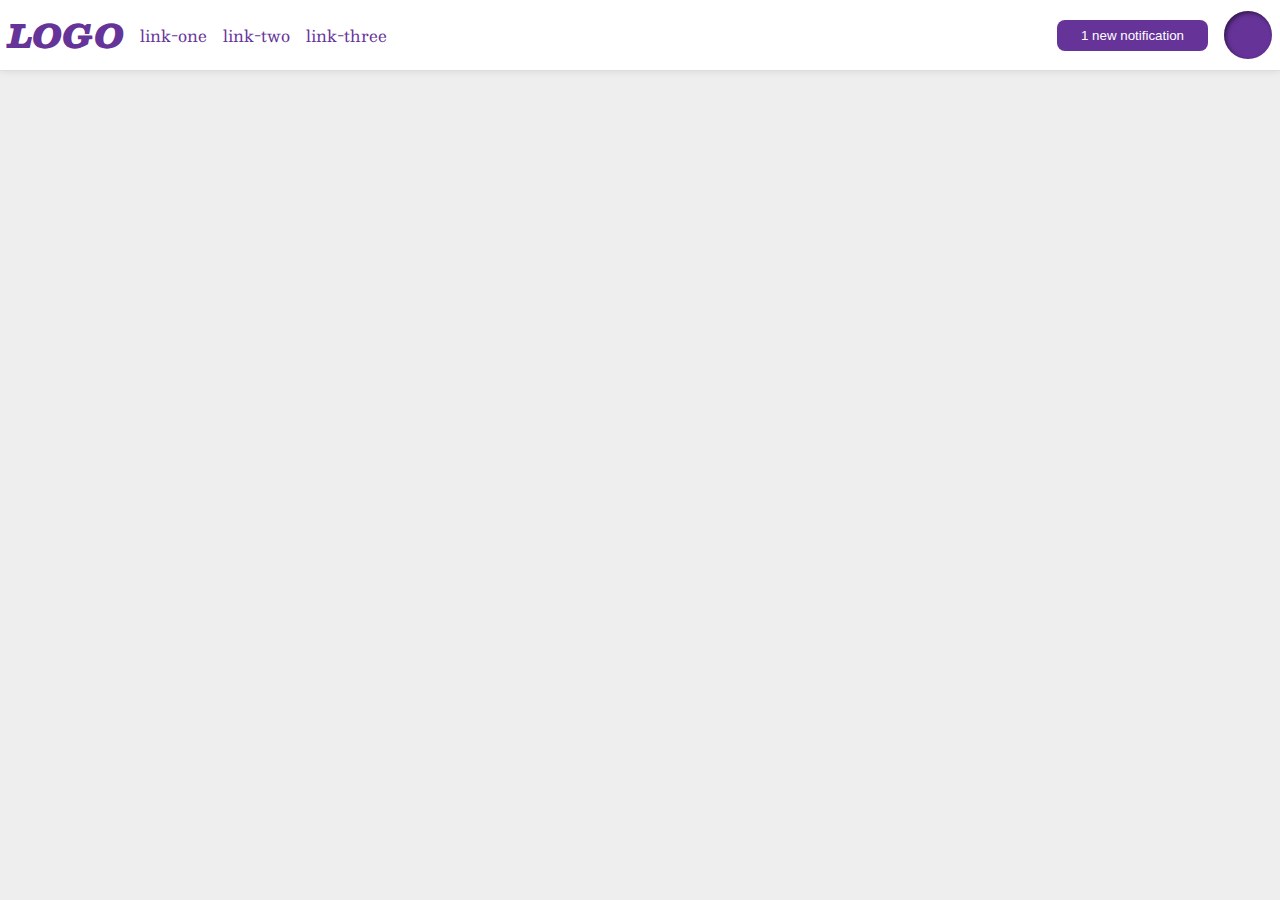
<file: flex/03-flex-header-2/index.html>
<!DOCTYPE html>
<html lang="en">
  <head>
    <meta charset="UTF-8">
    <meta http-equiv="X-UA-Compatible" content="IE=edge">
    <meta name="viewport" content="width=device-width, initial-scale=1.0">
    <title>Flex Header 2</title>
    <link rel="stylesheet" href="style.css">
  </head>
  <body>
    <div class="header">
      <div class="left">
        <div class="logo">LOGO</div>
        <ul class="links">
          <li><a href="google.com">link-one</a></li>
          <li><a href="google.com">link-two</a></li>
          <li><a href="google.com">link-three</a></li>
        </ul>
      </div>
      <div class="right">
        <button class="notifications">1 new notification</button>
        <div class="profile-image"></div>
     </div>
    </div>
  </body>
</html>
</file>
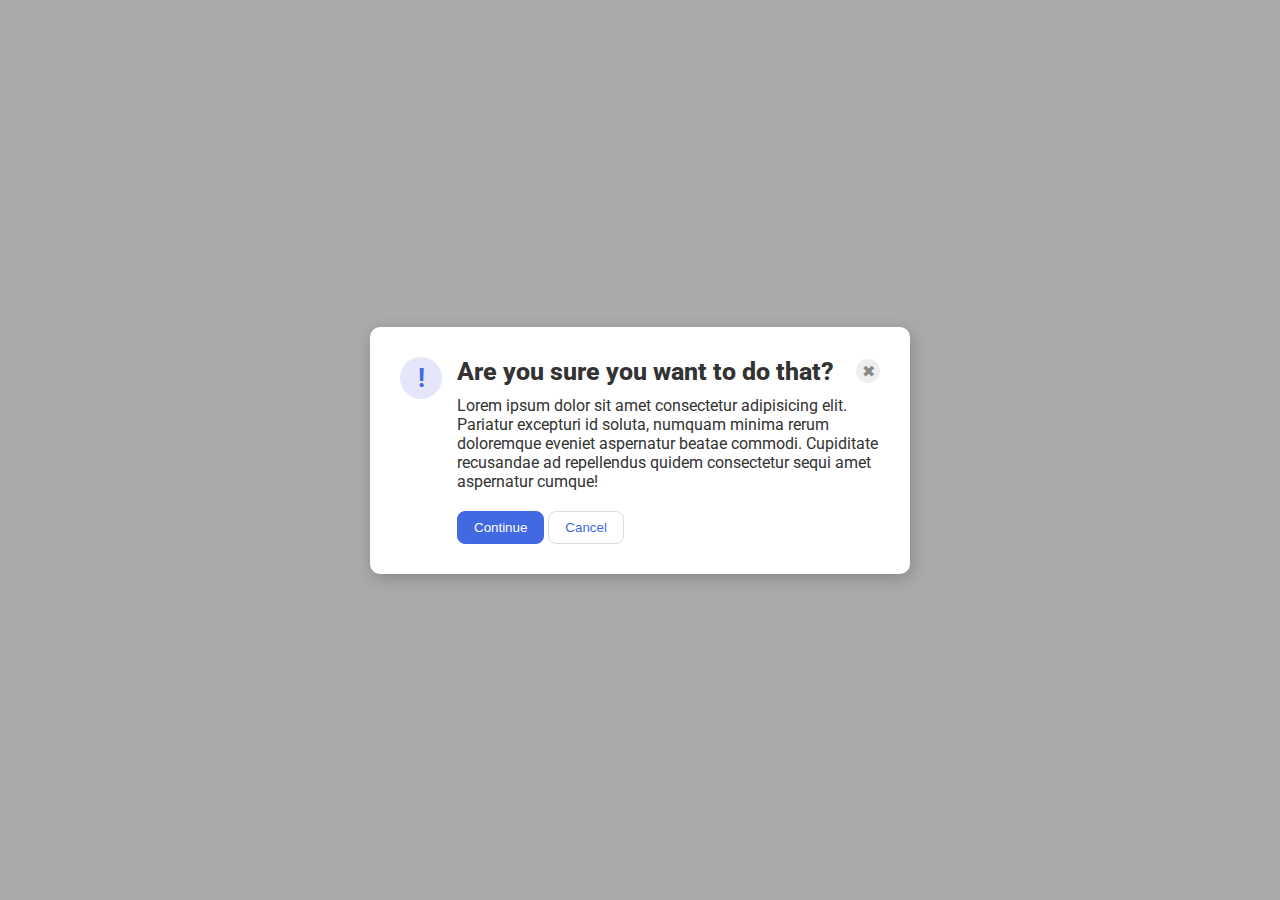
<file: flex/05-flex-modal/index.html>
<!DOCTYPE html>
<html lang="en">
  <head>
    <meta charset="UTF-8">
    <meta http-equiv="X-UA-Compatible" content="IE=edge">
    <meta name="viewport" content="width=device-width, initial-scale=1.0">
    <link rel="stylesheet" href="style.css">
    <title>Modal</title>
  </head>
  <body>
    <div class="modal">
      <div class="icon">!</div>
      <div class= "box">
        <div class="header">Are you sure you want to do that?
          <div class="close-button">✖</div>
        </div>
        <div class="text">Lorem ipsum dolor sit amet consectetur adipisicing elit. Pariatur excepturi id soluta, numquam minima rerum doloremque eveniet aspernatur beatae commodi. Cupiditate recusandae ad repellendus quidem consectetur sequi amet aspernatur cumque!</div>
        <button class="continue">Continue</button>
        <button class="cancel">Cancel</button>
      </div>
    </div>
  </body>
</html>
</file>
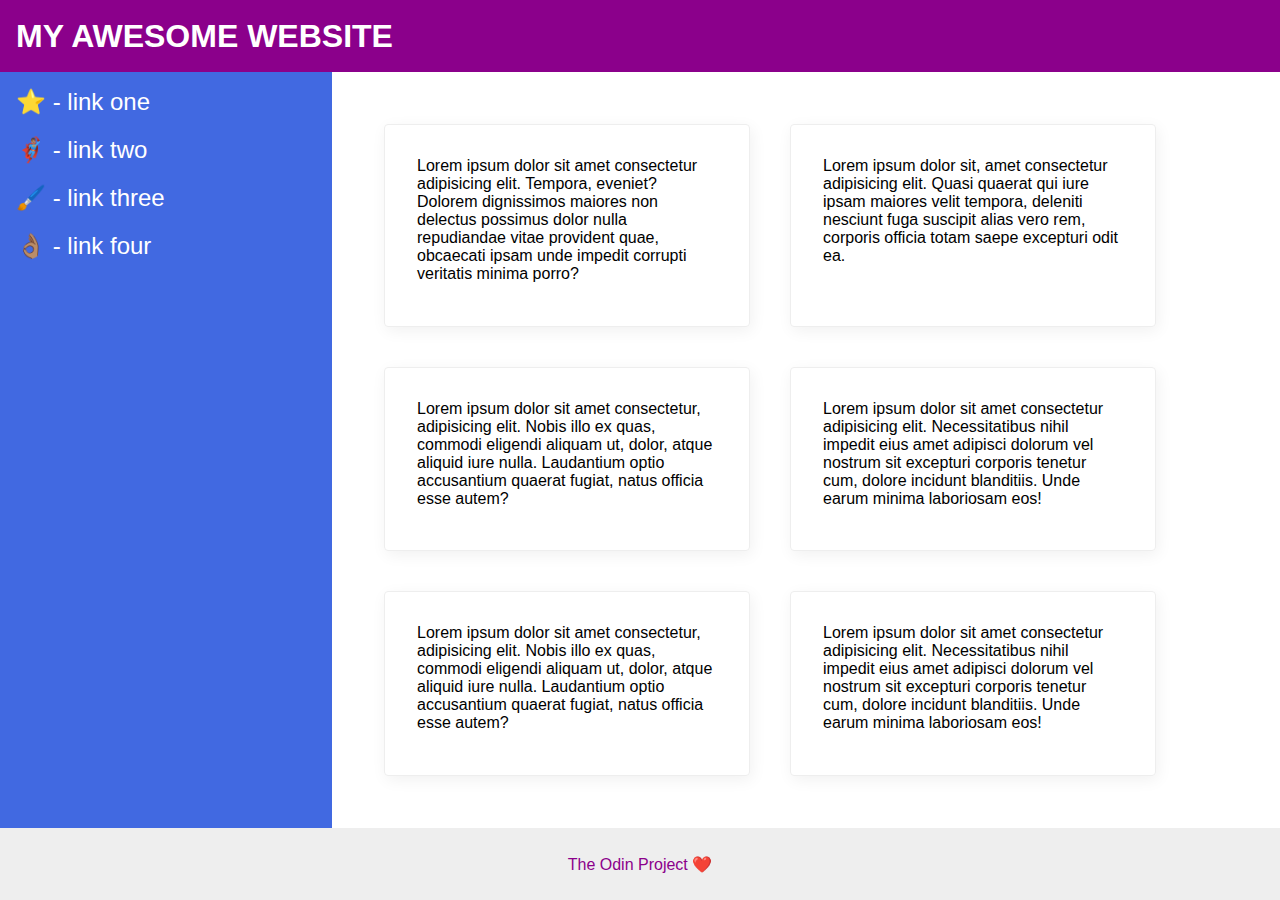
<file: flex/07-flex-layout-2/index.html>
<!DOCTYPE html>
<html lang="en">
  <head>
    <meta charset="UTF-8">
    <meta http-equiv="X-UA-Compatible" content="IE=edge">
    <meta name="viewport" content="width=device-width, initial-scale=1.0">
    <title>The Holy Grail</title>
    <link rel="stylesheet" href="style.css">
  </head>
  <body>
    <div class="header">MY AWESOME WEBSITE</div>
    <div class="box">
      <div class="sidebar">
        <ul>
          <li><a href="#">⭐ - link one</a></li>
          <li><a href="#">🦸🏽‍♂️ - link two</a></li>
          <li><a href="#">🖌️ - link three</a></li>
          <li><a href="#">👌🏽 - link four</a></li>
        </ul>
      </div>
      <div class="card-container">
        <div class="card">Lorem ipsum dolor sit amet consectetur adipisicing elit. Tempora, eveniet? Dolorem dignissimos maiores non delectus possimus dolor nulla repudiandae vitae provident quae, obcaecati ipsam unde impedit corrupti veritatis minima porro?</div>
        <div class="card">Lorem ipsum dolor sit, amet consectetur adipisicing elit. Quasi quaerat qui iure ipsam maiores velit tempora, deleniti nesciunt fuga suscipit alias vero rem, corporis officia totam saepe excepturi odit ea.</div>
        <div class="card">Lorem ipsum dolor sit amet consectetur, adipisicing elit. Nobis illo ex quas, commodi eligendi aliquam ut, dolor, atque aliquid iure nulla. Laudantium optio accusantium quaerat fugiat, natus officia esse autem?</div>
        <div class="card">Lorem ipsum dolor sit amet consectetur adipisicing elit. Necessitatibus nihil impedit eius amet adipisci dolorum vel nostrum sit excepturi corporis tenetur cum, dolore incidunt blanditiis. Unde earum minima laboriosam eos!</div>
        <div class="card">Lorem ipsum dolor sit amet consectetur, adipisicing elit. Nobis illo ex quas, commodi eligendi aliquam ut, dolor, atque aliquid iure nulla. Laudantium optio accusantium quaerat fugiat, natus officia esse autem?</div>
        <div class="card">Lorem ipsum dolor sit amet consectetur adipisicing elit. Necessitatibus nihil impedit eius amet adipisci dolorum vel nostrum sit excepturi corporis tenetur cum, dolore incidunt blanditiis. Unde earum minima laboriosam eos!</div>
      </div>
    </div>
    <div class="footer">The Odin Project ❤️</div>
  </body>
</html>
</file>
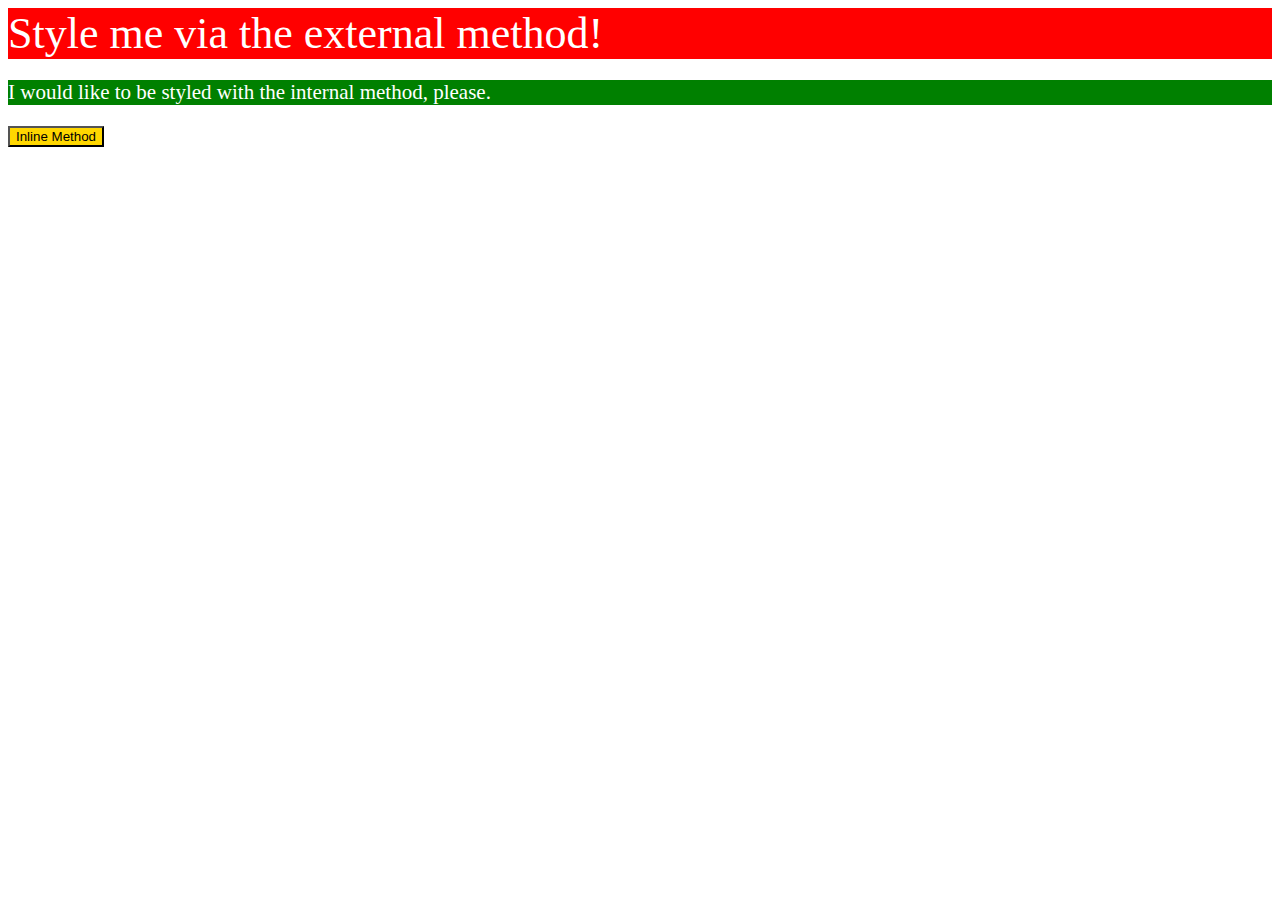
<file: foundations/01-css-methods/work/index.html>
<!DOCTYPE html>
<html lang="en">
<head>
    <meta charset="UTF-8">
    <meta http-equiv="X-UA-Compatible" content="IE=edge">
    <meta name="viewport" content="width=device-width, initial-scale=1.0">
    <link rel="stylesheet" href="method.css">
    <style>
        p {
            color: white;
            background-color: green;
            font-family: 'Times New Roman', Times, serif;
            font-size: 21px;
        }
    </style>
    <title>Document</title>
</head>
<body>
    <div>Style me via the external method!</div>
    <p>I would like to be styled with the internal method, please.</p>
    <button style="color: black; background-color: gold; font-size: 21; font-weight: 300;">Inline Method</button>
</body>
</html>
</file>
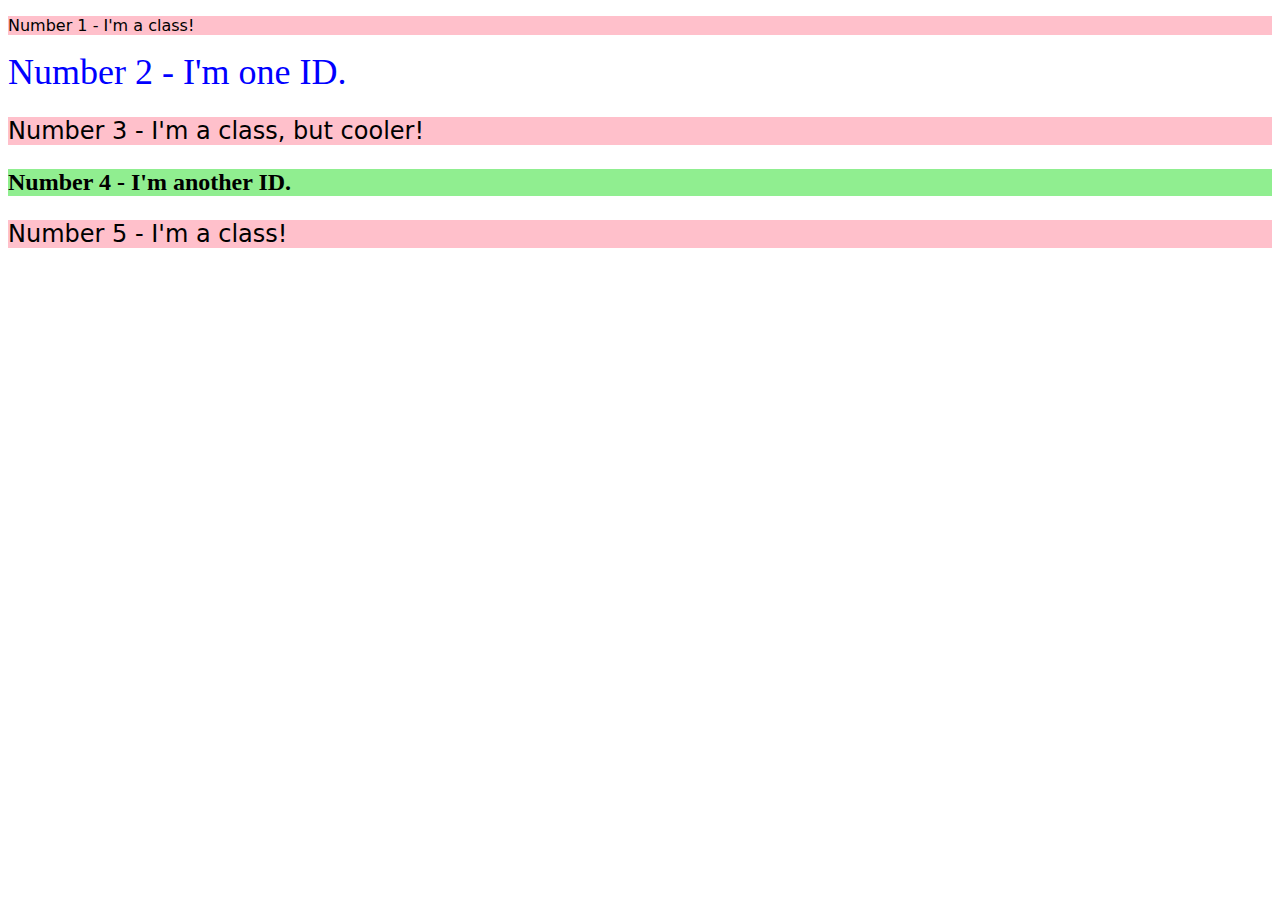
<file: foundations/02-class-id-selectors/work/index.html>
<!DOCTYPE html>
<html lang="en">
  <head>
    <meta charset="UTF-8">
    <meta http-equiv="X-UA-Compatible" content="IE=edge">
    <meta name="viewport" content="width=device-width, initial-scale=1.0">
    <title>Class and ID Selectors</title>
    <link rel="stylesheet" href="style.css">
  </head>
  <body>
    <p class="odd">Number 1 - I'm a class!</p>
    <div id="two">Number 2 - I'm one ID.</div>
    <p class="odd size">Number 3 - I'm a class, but cooler!</p>
    <div id="four" class="size">Number 4 - I'm another ID.</div>
    <p class="odd size">Number 5 - I'm a class!</p>
  </body>
</html>
</file>
<file: flex/03-flex-header-2/style.css>
/* this is some magical font-importing.  
you'll learn about it later. */
@import url('https://fonts.googleapis.com/css2?family=Besley:ital,wght@0,400;1,900&display=swap');

body {
  margin: 0;
  background: #eee;
  font-family: Besley, serif;
}

.header {
  background: white;
  border-bottom: 1px solid #ddd;
  box-shadow: 0 0 8px rgba(0,0,0,.1);
  display: flex;
  padding: 8px;
  justify-content:space-between;
}

.profile-image {
  background: rebeccapurple;
  box-shadow: inset 2px 2px 4px rgba(0,0,0,.5);
  border-radius: 50%;
  min-width: 48px;
  min-height: 48px;
}

.logo {
  color: rebeccapurple;
  font-size: 32px;
  font-weight: 900;
  font-style: italic;
}

button {
  border: none;
  border-radius: 8px;
  background: rebeccapurple;
  color: white;
  padding: 8px 24px;
}

a {
  /* this removes the line under our links */
  text-decoration: none;
  color: rebeccapurple;
}

ul {
  list-style-type: none;
  gap: 16px;
  display: flex;
  margin: 0;
  padding: 0;

}

.left, .right {
  display: flex;
  align-items: center;
  gap: 16px;
}
</file>
<file: flex/05-flex-modal/style.css>
@import url('https://fonts.googleapis.com/css2?family=Roboto:wght@400;700&display=swap');

html, body {
  height: 100%;
}

body {
  font-family: Roboto, sans-serif;
  margin: 0;
  background: #aaa;
  color: #333;
  /* I'll give you this one for free lol */
  display: flex;
  align-items: center;
  justify-content: center;
}

.modal {
  background: white;
  width: 480px;
  border-radius: 10px;
  box-shadow: 2px 4px 16px rgba(0,0,0,.2);
  display: flex;
  padding: 30px;
  gap: 15px;
}
 
.icon {
  color: royalblue;
  font-size: 26px;
  font-weight: 700;
  background: lavender;
  width: 42px;
  height: 42px;
  border-radius: 50%;
  display: flex;
  align-items: center;
  justify-content: center;
  /*could use min-width 42px*/
  flex: 0 0 auto;
}

.header {
  display: flex;
  justify-content: space-between;
  align-items: center;
  font-size: 25px;
  font-weight: 800;
  margin-bottom: 10px;
}

.close-button {
  background: #eee;
  border-radius: 50%;
  color: #888;
  font-weight: 400;
  font-size: 16px;
  height: 24px;
  width: 24px;
  display: flex;
  align-items: center;
  justify-content: center;
}

button {
  padding: 8px 16px;
  border-radius: 8px;
}

button.continue {
  background: royalblue;
  border: 1px solid royalblue;
  color: white;
}

button.cancel {
  background: white;
  border: 1px solid #ddd;
  color: royalblue;
}

.text{
  margin-bottom: 20px;
}
</file>
<file: flex/07-flex-layout-2/style.css>
body {
  font-family: -apple-system, BlinkMacSystemFont, 'Segoe UI', Roboto, Oxygen, Ubuntu, Cantarell, 'Open Sans', 'Helvetica Neue', sans-serif;
  margin: 0;
  min-height: 100vh;
  display: flex;
  flex-direction: column;
}
/*---------------------------------------------------------*/
.header {
  height: 72px;
  background: darkmagenta;
  color: white;
  font-size: 32px;
  font-weight: 900;
  display: flex;
  align-items: center;
  padding-left: 16px;
}

.footer {
  height: 72px;
  background: #eee;
  color: darkmagenta;
  display: flex;
  justify-content: center;
  align-items: center;
}
/*---------------------------------------------------------*/
.box {
  display: flex;
  flex: 1;
}
/*---------------------------------------------------------*/
.sidebar {
  background: royalblue;
  padding: 16px;
  width: 300px;
  flex-shrink: 0;
}

ul {
  list-style-type: none;
  padding: 0;
  margin: 0;
}

li {
  margin-bottom: 20px;
}
/*---------------------------------------------------------*/
.card-container {
  display: flex;
  flex-wrap: wrap;
  padding: 32px;

}

.card {
  border: 1px solid #eee;
  box-shadow: 2px 4px 16px rgba(0,0,0,.06);
  border-radius: 4px;
  padding: 32px;
  width: 300px;
  margin: 20px;
}
/*---------------------------------------------------------*/
a {
  text-decoration: none;
  color: white;
  font-size: 24px;
}
</file>
<file: foundations/01-css-methods/work/method.css>
/* styles.css */

div {
    color: white;
    background-color: red;
    font-family: 'Times New Roman', Times, serif;
    font-size: 44px;
}
</file>
<file: foundations/02-class-id-selectors/work/style.css>
/* styles */

.odd {
    color: black;
    background: pink;
    font-family: Verdana, DejaVu Sans, sans-serif;

}
#two {
    color: blue;
    font-size: 36px;
}
.size {
    font-size: 24px;
}
#four {
    color: black;
    background-color: lightgreen;
    font-weight: bold;
}
</file>
